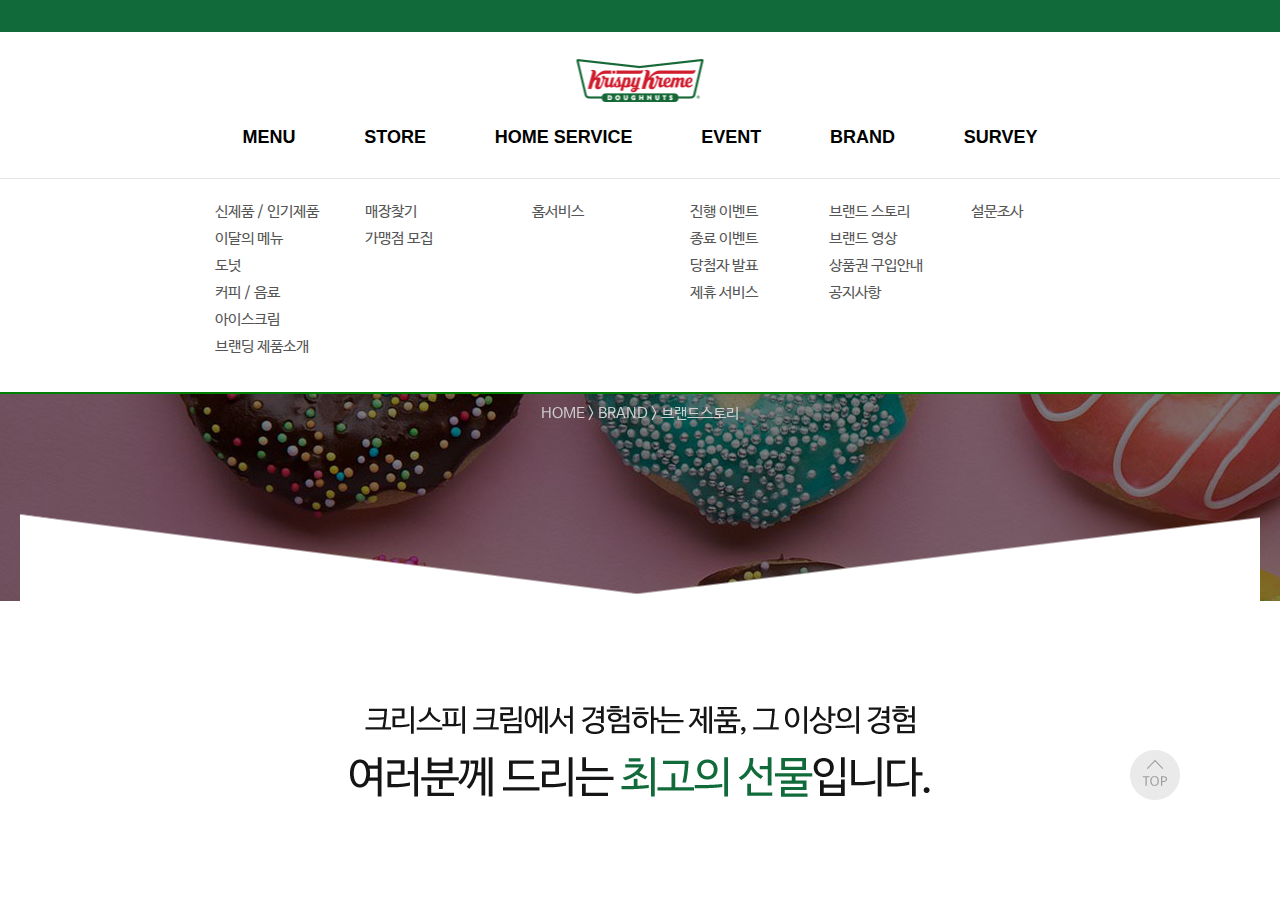
<file: company.html>
<!DOCTYPE html>
<html lang="en">
<head>
    <meta charset="UTF-8">
    <title>Make Today Special! 크리스피크림도넛</title>
    <link rel="stylesheet" href="css/plugin/reset.css">
    <link rel="stylesheet" href="css/plugin/common.css">
    <link rel="stylesheet" href="css/plugin/slick.css">
    <link rel="stylesheet" href="css/sub.css">

    <script src="js/plugin/jquery-1.8.1.min.js"></script>
    <script src="js/plugin/slick.min.js"></script>
    <script src="js/plugin/easing.js"></script>

</head>
<body>


<button class="startPoint"></button>


<section id="container">

    <section id="section01">
        <header id="header">
            <div class="top">
                <div class="text"><a href="#"><img src="img/header_top.png" alt="gnb_top"></a></div>
            </div>
            <div class="bottom">
                <div class="logo"><a href="./index.html">
                    <img src="img/logo.png" alt="logo"></a></div>

                <ul class="gnb">
                    <li><a href="./list.html">MENU</a></li>
                    <li><a href="./map.html">STORE</a></li>
                    <li>HOME SERVICE</li>
                    <li><a href="./event.html">EVENT</a></li>
                    <li><a href="./company.html">BRAND</a></li>
                    <li>SURVEY</li>
                </ul>
            </div>


            <div id="mega">

                <div class="gnb_text">
                    <ul class="menu_gnb">
                        <li><a href="./list.html">신제품 / 인기제품</a></li>
                        <li><a href="./list.html">이달의 메뉴</a></li>
                        <li><a href="./list.html">도넛</a></li>
                        <li><a href="./list.html">커피 / 음료</a></li>
                        <li>아이스크림</li>
                        <li>브랜딩 제품소개</li>
                    </ul>
                    <ul class="store_gnb">
                        <li><a href="./map.html">매장찾기</a></li>
                        <li>가맹점 모집</li>
                    </ul>
                    <ul class="homeservice_gnb">
                        <li>홈서비스</li>
                    </ul>
                    <ul class="event_gnb">
                        <li><a href="./event.html">진행 이벤트</a></li>
                        <li>종료 이벤트</li>
                        <li>당첨자 발표</li>
                        <li>제휴 서비스</li>
                    </ul>
                    <ul class="brand_gnb">
                        <li><a href="./company.html">브랜드 스토리</a></li>
                        <li>브랜드 영상</li>
                        <li>상품권 구입안내</li>
                        <li>공지사항</li>
                    </ul>
                    <ul class="survey_gnb">
                        <li>설문조사</li>
                    </ul>
                </div>

            </div>



        </header>

        <!--        크기 위치 갯수 스크립트 -->

    </section>

    <section id="section02">
        <div class="bg">
            <div class="fix_elem"></div>
        </div>
        <div class="box01">
            <div class="brand_story"><h1>BRAND STORY</h1>
                <p>HOME > BRAND > 브랜드스토리</p></div>
            <div class="object"><img src="img/brand_story_top2_08.png" alt=""></div>
        </div>
    </section>

    <section id="section03">
        <div class="brand_story_title"><img src="img/brand_story_title_07.png" alt=""></div>

        <div id="contents">

            <div class="brand01">
                <div class="img01"><img src="img/company01_05.png" alt=""></div>
                <div class="text01"><img src="img/brand_story01_10.png" alt=""></div>
            </div>

            <div class="brand02">
                <div class="text02"><img src="img/brand_story02_26.png" alt=""></div>
                <div class="img02"><img src="img/company02_09.png" alt=""></div>
            </div>

            <div class="brand03">
                <div class="img03"><img src="img/company03_12.png" alt=""></div>
                <div class="text03"><img src="img/brand_story03_34.png" alt=""></div>
            </div>

            <div class="brand04">
                <div class="text04"><img src="img/brand_story_04_42.png" alt=""></div>
                <div class="img04"><img src="img/company04_15.png" alt=""></div>
            </div>

            <div class="brand05">
                <div class="img05"><img src="img/company05_18.png" alt=""></div>
                <div class="text05"><img src="img/brand_story05_51.png" alt=""></div>
            </div>
        </div>

    </section>


    <section id="section04">
        <section id="share">
            <div class="share_title">
                <img src="img/share_the_love_03.png" alt=""></div>
            <div class="share_text">
            <div class="share_text01"><img src="img/share_addtion_07.png" alt=""></div>
            <div class="share_text02"><img src="img/share_subtraction_04.png" alt=""></div>
            <div class="share_text03"><img src="img/share_multiply_05.png" alt=""></div>
            <div class="share_text04"><img src="img/share_division_06.png" alt=""></div>
            </div>
        </section>
    </section>


    <footer><img src="img/footer_02.png" alt="footer"></footer>

</section>


<script src="js/plugin/gsap.js"></script>
<script src="js/plugin/scrollTrigger.js"></script>
<script src="js/scrollbar.js"></script>
<script src="js/sub.js"></script>


</body>
</html>
</file>
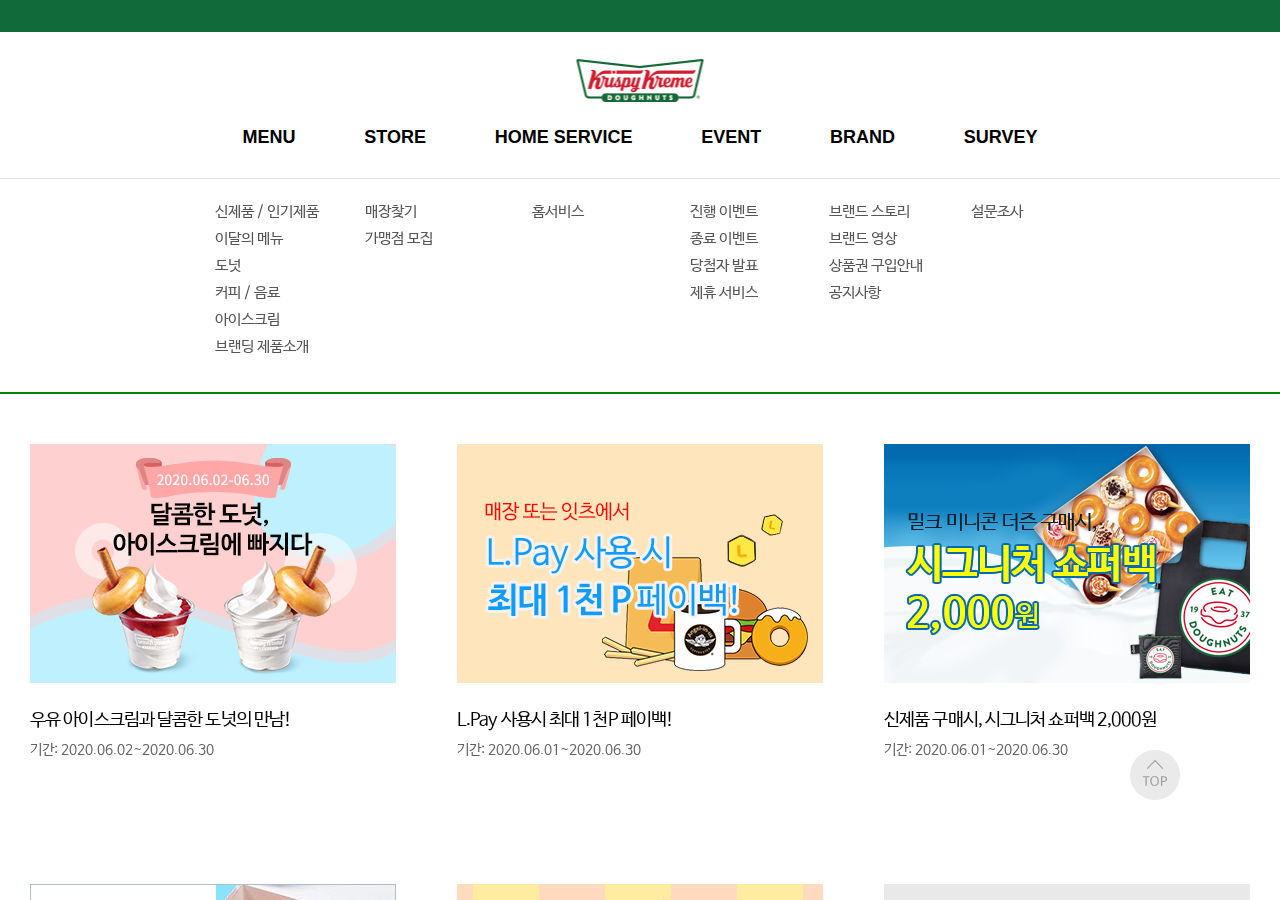
<file: event.html>
<!DOCTYPE html>
<html lang="en">
<head>
    <meta charset="UTF-8">
    <title>Make Today Special! 크리스피크림도넛</title>
    <link rel="stylesheet" href="css/plugin/reset.css">
    <link rel="stylesheet" href="css/plugin/common.css">
    <link rel="stylesheet" href="css/plugin/slick.css">
    <link rel="stylesheet" href="css/sub.css">

    <script src="js/plugin/jquery-1.8.1.min.js"></script>
    <script src="js/plugin/slick.min.js"></script>
    <script src="js/plugin/easing.js"></script>

</head>
<body>


<button class="startPoint"></button>


<section id="container">

    <section id="section01">
        <header id="header">
            <div class="top">
                <div class="text"><a href="#"><img src="img/header_top.png" alt="gnb_top"></a></div>
            </div>
            <div class="bottom">
                <div class="logo"><a href="./index.html">
                    <img src="img/logo.png" alt="logo"></a></div>

                <ul class="gnb">
                    <li><a href="./list.html">MENU</a></li>
                    <li><a href="./map.html">STORE</a></li>
                    <li>HOME SERVICE</li>
                    <li><a href="./event.html">EVENT</a></li>
                    <li><a href="./company.html">BRAND</a></li>
                    <li>SURVEY</li>
                </ul>
            </div>


            <div id="mega">

                <div class="gnb_text">
                    <ul class="menu_gnb">
                        <li><a href="./list.html">신제품 / 인기제품</a></li>
                        <li><a href="./list.html">이달의 메뉴</a></li>
                        <li><a href="./list.html">도넛</a></li>
                        <li><a href="./list.html">커피 / 음료</a></li>
                        <li>아이스크림</li>
                        <li>브랜딩 제품소개</li>
                    </ul>
                    <ul class="store_gnb">
                        <li><a href="./map.html">매장찾기</a></li>
                        <li>가맹점 모집</li>
                    </ul>
                    <ul class="homeservice_gnb">
                        <li>홈서비스</li>
                    </ul>
                    <ul class="event_gnb">
                        <li><a href="./event.html">진행 이벤트</a></li>
                        <li>종료 이벤트</li>
                        <li>당첨자 발표</li>
                        <li>제휴 서비스</li>
                    </ul>
                    <ul class="brand_gnb">
                        <li><a href="./company.html">브랜드 스토리</a></li>
                        <li>브랜드 영상</li>
                        <li>상품권 구입안내</li>
                        <li>공지사항</li>
                    </ul>
                    <ul class="survey_gnb">
                        <li>설문조사</li>
                    </ul>
                </div>

            </div>



        </header>

    </section>

    <section id="section14">
        <ul class="gnb4">

            <li>
                <div class="dot"></div>
                진행 이벤트
            </li>
            <li>종료 이벤트</li>
            <li>당첨자 발표</li>
            <li>제휴 서비스</li>

        </ul>

    </section>

    <section id="section15">
        <p class="event_now">진행중인 이벤트</p>
    <div id="contents03">
    <ul class="event_list">
        <li>
           <a href="./event_detail.html">
           <img src="img/event_list01_03.png" alt="">
           </a>
           <p class="p27">우유 아이스크림과 달콤한 도넛의 만남!</p>
           <p class="p28">기간: 2020.06.02~2020.06.30</p>
        </li>
        <li>
            <img src="img/event_list02_05.png" alt="">
            <p class="p27">L.Pay 사용시 최대 1천P 페이백!</p>
            <p class="p28">기간: 2020.06.01~2020.06.30</p>
        </li>
        <li>
            <img src="img/event_list03_07.png" alt="">
            <p class="p27">신제품 구매시, 시그니처 쇼퍼백 2,000원</p>
            <p class="p28">기간: 2020.06.01~2020.06.30</p>
        </li>
        <li>
            <img src="img/event_list04_12.png" alt="">
            <p class="p27">삼성카드로 행사상품 구매시 하나 더!</p>
            <p class="p28">기간: 2020.06.01~2020.06.30</p>
        </li>
        <li>
            <img src="img/event_list05_13.png" alt="">
            <p class="p27">소중한 사람들과 달콤한 사랑을 나누세요</p>
            <p class="p28">기간: 상시</p>
        </li>
        <li>
            <img src="img/event_list06_14.png" alt="">
            <p class="p27">L.POINT / L.pay 간편함 그 이상의 결제 엘페이</p>
            <p class="p28">기간: 상시</p>
        </li>
        <li>
            <img src="img/event_list07_18.png" alt="">
            <p class="p27">크리스피 스무디와 시원한 여름을 함께!</p>
            <p class="p28">기간: 상시</p>
        </li>
        <li>
            <img src="img/event_list08_19.png" alt="">
            <p class="p27">매일 아침 만나는 크리스피 크림도넛</p>
            <p class="p28">기간: 상시</p>
        </li>
        <li>
            <img src="img/event_list09_20.png" alt="">
            <p class="p27">롯데잇츠 딜리버리 주문시 페이백!</p>
            <p class="p28">기간: 상시</p>
        </li>
    </ul>
        </div>
    </section>
    <div class="event_num">
        <img src="img/eventlistbutton_25.png" alt="">
    </div>

    <footer><img src="img/footer_02.png" alt="footer"></footer>

</section>


<script src="js/plugin/gsap.js"></script>
<script src="js/plugin/scrollTrigger.js"></script>
<script src="js/scrollbar.js"></script>
<script src="js/sub.js"></script>


</body>
</html>
</file>
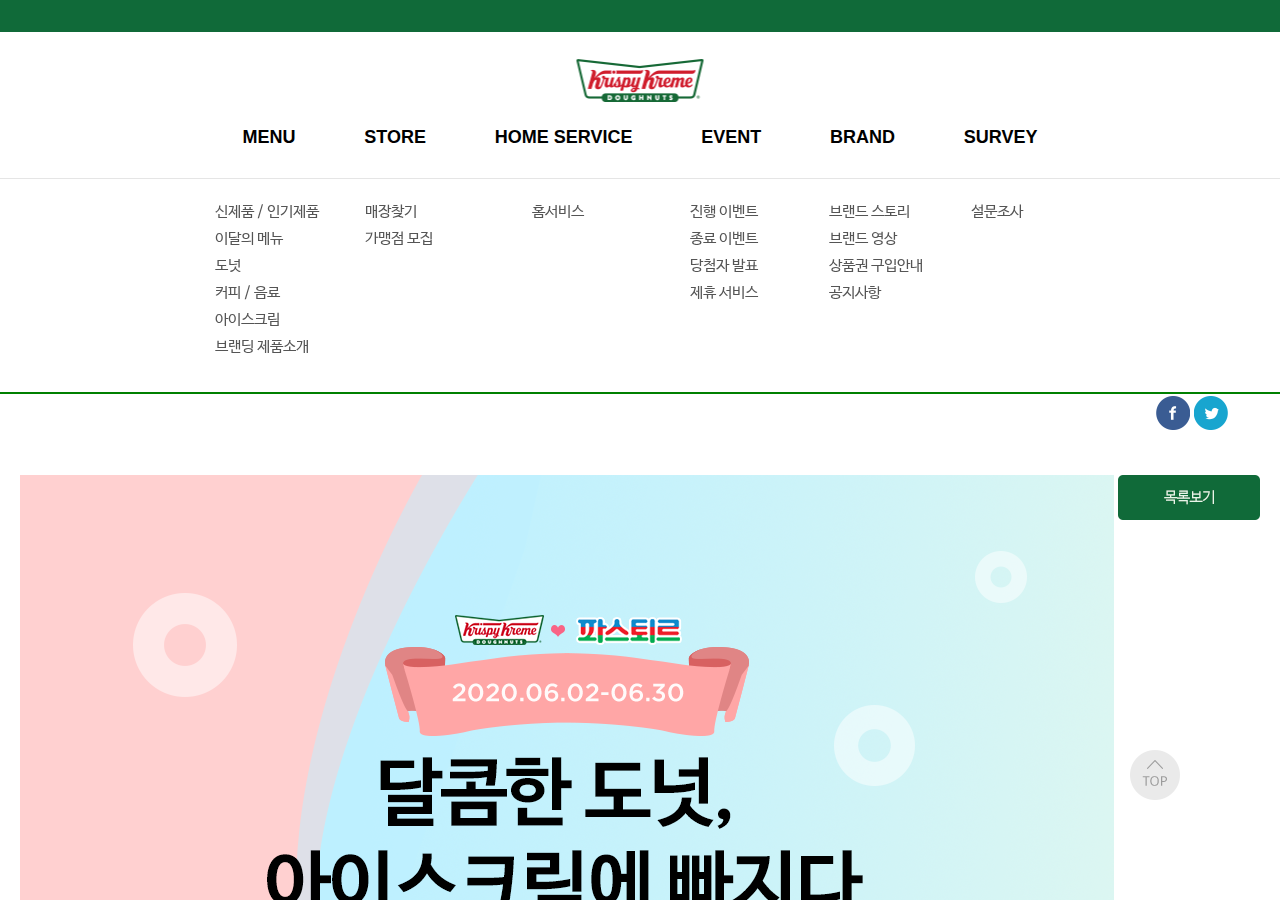
<file: event_detail.html>
<!DOCTYPE html>
<html lang="en">
<head>
    <meta charset="UTF-8">
    <title>Make Today Special! 크리스피크림도넛</title>
    <link rel="stylesheet" href="css/plugin/reset.css">
    <link rel="stylesheet" href="css/plugin/common.css">
    <link rel="stylesheet" href="css/plugin/slick.css">
    <link rel="stylesheet" href="css/sub.css">

    <script src="js/plugin/jquery-1.8.1.min.js"></script>
    <script src="js/plugin/slick.min.js"></script>
    <script src="js/plugin/easing.js"></script>

</head>
<body>


<button class="startPoint"></button>


<section id="container">

    <section id="section01">
        <header id="header">
            <div class="top">
                <div class="text"><a href="#"><img src="img/header_top.png" alt="gnb_top"></a></div>
            </div>
            <div class="bottom">
                <div class="logo"><a href="./index.html">
                    <img src="img/logo.png" alt="logo"></a></div>

                <ul class="gnb">
                    <li><a href="./list.html">MENU</a></li>
                    <li><a href="./map.html">STORE</a></li>
                    <li>HOME SERVICE</li>
                    <li><a href="./event.html">EVENT</a></li>
                    <li><a href="./company.html">BRAND</a></li>
                    <li>SURVEY</li>
                </ul>
            </div>


            <div id="mega">

                <div class="gnb_text">
                    <ul class="menu_gnb">
                        <li><a href="./list.html">신제품 / 인기제품</a></li>
                        <li><a href="./list.html">이달의 메뉴</a></li>
                        <li><a href="./list.html">도넛</a></li>
                        <li><a href="./list.html">커피 / 음료</a></li>
                        <li>아이스크림</li>
                        <li>브랜딩 제품소개</li>
                    </ul>
                    <ul class="store_gnb">
                        <li><a href="./map.html">매장찾기</a></li>
                        <li>가맹점 모집</li>
                    </ul>
                    <ul class="homeservice_gnb">
                        <li>홈서비스</li>
                    </ul>
                    <ul class="event_gnb">
                        <li><a href="./event.html">진행 이벤트</a></li>
                        <li>종료 이벤트</li>
                        <li>당첨자 발표</li>
                        <li>제휴 서비스</li>
                    </ul>
                    <ul class="brand_gnb">
                        <li><a href="./company.html">브랜드 스토리</a></li>
                        <li>브랜드 영상</li>
                        <li>상품권 구입안내</li>
                        <li>공지사항</li>
                    </ul>
                    <ul class="survey_gnb">
                        <li>설문조사</li>
                    </ul>
                </div>

            </div>



        </header>

    </section>
    <section id="section14">
        <ul class="gnb4">

            <li>
                <div class="dot"></div>
                진행 이벤트
            </li>
            <li>종료 이벤트</li>
            <li>당첨자 발표</li>
            <li>제휴 서비스</li>

        </ul>

    </section>

    <section id="section16">
        <div class="event_boder">
            <p class="eventd01">부드러운 밀크 아이스크림과 오리지널 글레이즈드 도넛의 만남</p>
            <p class="eventd02">06. 02 ~ 06. 30</p>
        </div>
        <div class="snsb">
            <img src="img/facebook_co_03.png" alt="">
            <img src="img/twitter_co_05.png" alt="">
        </div>
        <div class="eventd">
        <img src="img/eventd_img_10.png" alt="">
        <a href="./event.html">
            <img src="img/eventlistbutton_02_14.png" alt="">
        </a>
        </div>
    </section>
    <footer><img src="img/footer_02.png" alt="footer"></footer>

</section>


<script src="js/plugin/gsap.js"></script>
<script src="js/plugin/scrollTrigger.js"></script>
<script src="js/scrollbar.js"></script>
<script src="js/sub.js"></script>


</body>
</html>
</file>
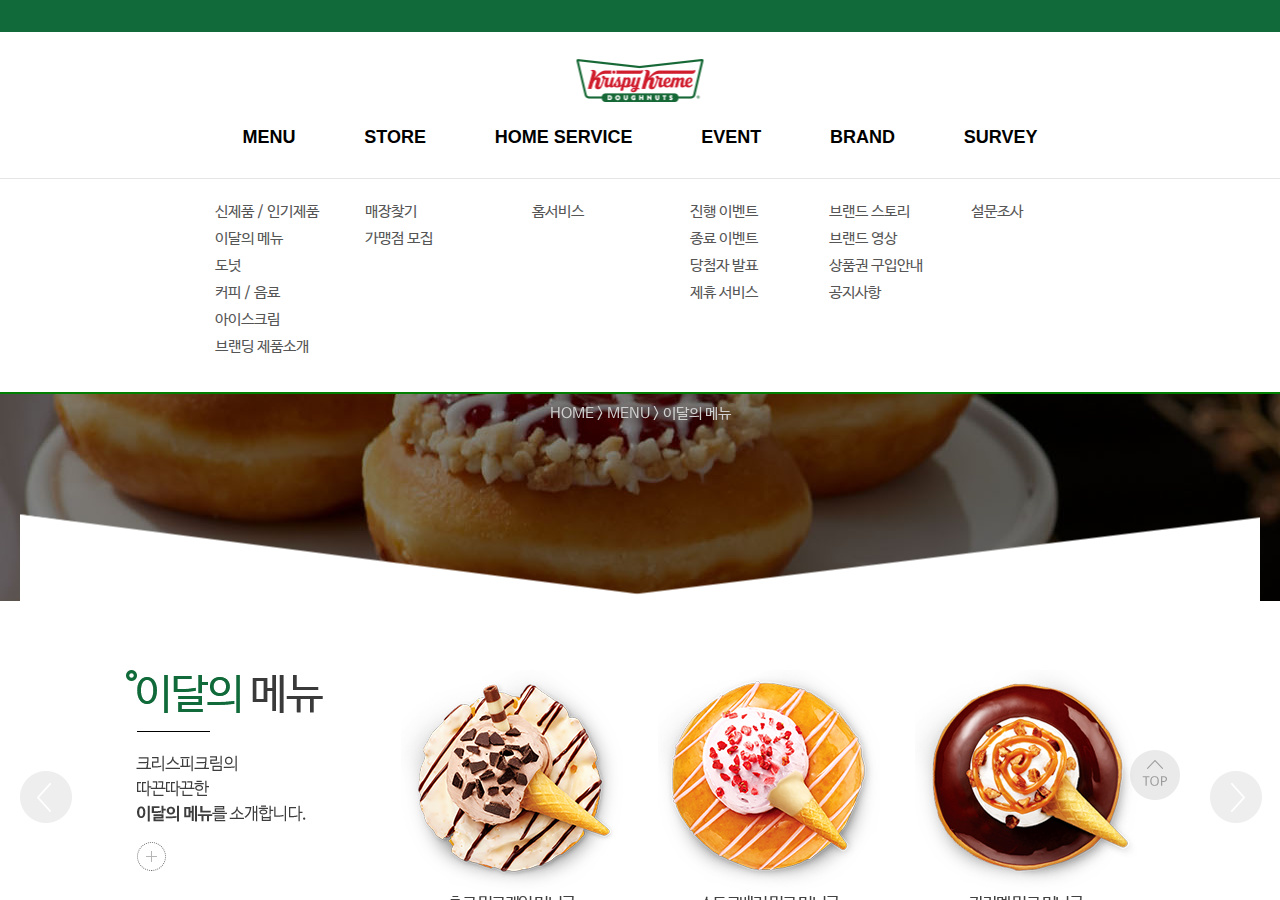
<file: list.html>
<!DOCTYPE html>
<html lang="en">
<head>
    <meta charset="UTF-8">
    <title>Make Today Special! 크리스피크림도넛</title>
    <link rel="stylesheet" href="css/plugin/reset.css">
    <link rel="stylesheet" href="css/plugin/common.css">
    <link rel="stylesheet" href="css/plugin/slick.css">
    <link rel="stylesheet" href="css/sub.css">

    <script src="js/plugin/jquery-1.8.1.min.js"></script>
    <script src="js/plugin/slick.min.js"></script>
    <script src="js/plugin/easing.js"></script>

</head>
<body>


<button class="startPoint"></button>


<section id="container">

    <section id="section01">
        <header id="header">
            <div class="top">
                <div class="text"><a href="#"><img src="img/header_top.png" alt="gnb_top"></a></div>
            </div>
            <div class="bottom">
                <div class="logo"><a href="./index.html">
                    <img src="img/logo.png" alt="logo"></a></div>

                <ul class="gnb">
                    <li><a href="./list.html">MENU</a></li>
                    <li><a href="./map.html">STORE</a></li>
                    <li>HOME SERVICE</li>
                    <li><a href="./event.html">EVENT</a></li>
                    <li><a href="./company.html">BRAND</a></li>
                    <li>SURVEY</li>
                </ul>
            </div>


            <div id="mega">

                <div class="gnb_text">
                    <ul class="menu_gnb">
                        <li><a href="./list.html">신제품 / 인기제품</a></li>
                        <li><a href="./list.html">이달의 메뉴</a></li>
                        <li><a href="./list.html">도넛</a></li>
                        <li><a href="./list.html">커피 / 음료</a></li>
                        <li>아이스크림</li>
                        <li>브랜딩 제품소개</li>
                    </ul>
                    <ul class="store_gnb">
                        <li><a href="./map.html">매장찾기</a></li>
                        <li>가맹점 모집</li>
                    </ul>
                    <ul class="homeservice_gnb">
                        <li>홈서비스</li>
                    </ul>
                    <ul class="event_gnb">
                        <li><a href="./event.html">진행 이벤트</a></li>
                        <li>종료 이벤트</li>
                        <li>당첨자 발표</li>
                        <li>제휴 서비스</li>
                    </ul>
                    <ul class="brand_gnb">
                        <li><a href="./company.html">브랜드 스토리</a></li>
                        <li>브랜드 영상</li>
                        <li>상품권 구입안내</li>
                        <li>공지사항</li>
                    </ul>
                    <ul class="survey_gnb">
                        <li>설문조사</li>
                    </ul>
                </div>

            </div>



        </header>


    </section>


    <section id="section05">
        <div class="bg02">
            <div class="fix_elem02"></div>
        </div>

        <div class="box02">
            <div class="menu"><h1>MENU</h1>
                <p>HOME > MENU > 이달의 메뉴</p></div>
            <div class="object02"><img src="img/brand_story_top2_08.png" alt=""></div>
        </div>
    </section>

    <section id="background">
        <article id="box03">
            <div id="section06">
                <div class="this_month">
                    <div class="thism_button01"><img src="img/thismonth_button_prev_03.png" alt=""></div>
                    <div class="thism_button02"><img src="img/thismonth_button_next_05.png" alt=""></div>

                    <div class="this_month_contents">
                        <img src="img/thismonth_title_03.png" alt=""></div>

                    <div class="thism_img">
                        <div class="chocomilk01">
                            <img src="img/chocomilk_img_03.png" alt="">
                            <p class="p01">초코 밀크케익 미니콘</p>
                            <p class="p02">CHOCO MILK CAKE MINI CONE</p>
                        </div>
                        <div class="strawberry01">
                            <a href="./menu_detail.html">
                                <img src="img/strawberrymilk_img_05.png" alt="">
                                <p class="p03">스트로베리 밀크 미니콘</p>
                                <p class="p04">STRAWBERRY MILK MINI CONE</p>
                            </a>
                        </div>
                        <div class="caramel01">
                            <img src="img/caramelmilk_img_07.png" alt="">
                            <p class="p05">카라멜 밀크 미니콘</p>
                            <p class="p06">CARAMEL MILK MINI CONE</p>
                        </div>
                        <div class="chocomilk01">
                            <img src="img/chocomilk_img_03.png" alt="">
                            <p class="p01">초코 밀크케익 미니콘</p>
                            <p class="p02">CHOCO MILK CAKE MINI CONE</p>
                        </div>
                        <div class="strawberry01">
                            <a href="./menu_detail.html">
                            <img src="img/strawberrymilk_img_05.png" alt="">
                            <p class="p03">스트로베리 밀크 미니콘</p>
                            <p class="p04">STRAWBERRY MILK MINI CONE</p>
                            </a>
                        </div>
                        <div class="caramel01">
                            <img src="img/caramelmilk_img_07.png" alt="">
                            <p class="p05">카라멜 밀크 미니콘</p>
                            <p class="p06">CARAMEL MILK MINI CONE</p>
                        </div>

                    </div>
                </div>
            </div>


            <section id="section07">
                <div class="donut_title"><img src="img/menu_donut_title_03.png" alt="">
                    </div>
                <ul class="donut_img">
                    <li>
                        <div class="visual">
                            <div class="overlay"><img src="img/detailview_03.png" alt=""></div>
                            <img src="img/cookiemlk_img_03.png" alt="">
                        </div>
                        <p class="p07">쿠키 밀크케익 미니콘</p>
                        <p class="p08">COOKIE MILK CAKE MINI CONE</p>
                    </li>


                    <li>
                        <div class="visual">
                            <div class="overlay"><img src="img/detailview_03.png" alt=""></div>
                            <img src="img/chocomilk_img_05.png" alt="">
                        </div>
                        <p class="p09">초코 밀크케익 미니콘</p>
                        <p class="p10">COOKIE MILK CAKE MINI CONE</p>
                    </li>

                    <li>
                        <div class="visual"><a href="./menu_detail.html">
                            <div class="overlay"><img src="img/detailview_03.png" alt=""></div>
                            <img src="img/strawberrymilk_img_07.png" alt=""></a>
                        </div>
                        <p class="p11">스트로베리 밀크케익 미니콘</p>
                        <p class="p12">COOKIE MILK CAKE MINI CONE</p>
                    </li>

                    <li>
                        <div class="visual">
                            <div class="overlay">
                                <img src="img/detailview_03.png" alt="">
                            </div>
                            <img src="img/caramelmilk_img_09.png" alt="">
                        </div>
                        <p class="p13">카라멜 밀크케익 미니콘</p>
                        <p class="p14">CARAMEL MILK CAKE MINI CONE</p>
                    </li>
                    <li>
                        <div class="visual">
                            <div class="overlay">
                                <img src="img/detailview_03.png" alt="">
                            </div>
                            <img src="img/originalstraw_img_11.png" alt="">
                        </div>
                        <p class="p15">오리지널 스트로베리 필드</p>
                        <p class="p16">ORIGINAL STRAWBERRY FILLED</p>
                    </li>

                    <li>
                        <div class="visual">
                            <div class="overlay"><img src="img/detailview_03.png" alt=""></div>
                            <img src="img/originalchoco_img_18.png" alt="">
                        </div>
                        <p class="p17">초콜릿 필드</p>
                        <p class="p18">CHOCOLATE FILLED</p>
                    </li>

                    <li>
                        <div class="visual">
                            <div class="overlay"><img src="img/detailview_03.png" alt=""></div>
                            <img src="img/lotus_img_19.png" alt="">
                        </div>
                        <p class="p19">로투스 비스코프 도넛</p>
                        <p class="p20">LOTUS BISCOFF DOUGHNUT</p>
                    </li>

                    <li>
                        <div class="visual">
                            <div class="overlay"><img src="img/detailview_03.png" alt=""></div>
                            <img src="img/ligo_img_20.png" alt="">
                        </div>
                        <p class="p21">리고 피넛버터 도넛</p>
                        <p class="p22">LIGO PEANUT BUTTER DOUGHNUT</p>
                    </li>

                    <li>
                        <div class="visual">
                            <div class="overlay"><img src="img/detailview_03.png" alt=""></div>
                            <img src="img/minioriginal_img_21.png" alt="">
                        </div>
                        <p class="p23">미니 오리지널 글레이즈</p>
                        <p class="p24">MINI ORIGINAL GLAZED</p>
                    </li>

                    <li>
                        <div class="visual">
                            <div class="overlay"><img src="img/detailview_03.png" alt=""></div>
                            <img src="img/original_img_22.png" alt="">
                        </div>
                        <p class="p25">오리지널 글레이즈</p
                        >
                        <p class="p26">ORIGINAL GLAZED</p>
                    </li>

                </ul>
                <div class="more_button"><img src="img/addbutton_img_29.png" alt=""></div>
            </section>

            <section id="section08">
                <div class="cb_title"><img src="img/cb_title_06.png" alt=""></div>

                <ul class="cb_img">
                    <li>
                        <div class="visual">
                            <div class="overlay"><img src="img/detailview_03.png" alt=""></div>
                            <img src="img/tropical_img_28.png" alt="">
                        </div>
                        <p class="p07">트로피컬 스파클링 펀치</p>
                        <p class="p08">TROPICAL SPARKLING PUNCH</p>
                    </li>

                    <li>
                        <div class="visual">
                            <div class="overlay"><img src="img/detailview_03.png" alt=""></div>
                            <img src="img/mixberry_img_29.png" alt="">
                        </div>
                        <p class="p09">믹스베리 스파클링 펀치</p>
                        <p class="p10">MIXBERRY SPARKLING PUNCH</p>
                    </li>

                    <li>
                        <div class="visual">
                            <div class="overlay"><img src="img/detailview_03.png" alt=""></div>
                            <img src="img/melon_img_30.png" alt="">
                        </div>
                        <p class="p11">메론 스무디</p>
                        <p class="p12">MELON SMOOTHIES</p>
                    </li>

                    <li>
                        <div class="visual">
                            <div class="overlay"><img src="img/detailview_03.png" alt=""></div>
                            <img src="img/apricot_img_31.png" alt="">
                        </div>
                        <p class="p13">살구자두 스무디</p>
                        <p class="p14">APRICOTPLUM SMOOTHIES</p>
                    </li>

                    <li>
                        <div class="visual">
                            <div class="overlay"><img src="img/detailview_03.png" alt=""></div>
                            <img src="img/milktea_32.png" alt="">
                        </div>
                        <p class="p15">밀크티</p>
                        <p class="p16">MILK TEA</p>
                    </li>

                    <li>
                        <div class="visual">
                            <div class="overlay"><img src="img/detailview_03.png" alt=""></div>
                            <img src="img/darkhot_img_38.png" alt="">
                        </div>
                        <p class="p17">다크 핫 초콜릿</p>
                        <p class="p18">DARK HOT CHOCOLATE</p>
                    </li>

                    <li>
                        <div class="visual">
                            <div class="overlay"><img src="img/detailview_03.png" alt=""></div>
                            <img src="img/mango_img_39.png" alt="">
                        </div>
                        <p class="p19">망고 스무디</p>
                        <p class="p20">MANGO SMOOTHIES</p>
                    </li>

                    <li>
                        <div class="visual">
                            <div class="overlay"><img src="img/detailview_03.png" alt=""></div>
                            <img src="img/strawberrysm_img_40.png" alt="">
                        </div>
                        <p class="p21">스트로베리 스무디</p>
                        <p class="p22">STRAWBERRY SMOOTHIES</p>
                    </li>

                    <li>
                        <div class="visual">
                            <div class="overlay"><img src="img/detailview_03.png" alt=""></div>
                            <img src="img/americano_img_41.png" alt="">
                        </div>
                        <p class="p23">아메리카노</p>
                        <p class="p24">AMERICANO</p>
                    </li>

                    <li>
                        <div class="visual">
                            <div class="overlay"><img src="img/detailview_03.png" alt=""></div>
                            <img src="img/iceamericono_img_42.png" alt="">
                        </div>
                        <p class="p25">아이스 아메리카노</p>
                        <p class="p26">ICE AMERICANO</p>
                    </li>

                </ul>
                <div class="add_button"><img src="img/addbutton_img_29.png" alt=""></div>
                <div class="more_button"><img src="img/morebutton_img_53.png" alt=""></div>
            </section>

        </article>
    </section>


    <footer><img src="img/footer_02.png" alt="footer"></footer>
</section>
<script src="js/plugin/gsap.js"></script>
<script src="js/plugin/scrollTrigger.js"></script>
<script src="js/scrollbar.js"></script>
<script src="js/sub.js"></script>


</body>
</html>
</file>
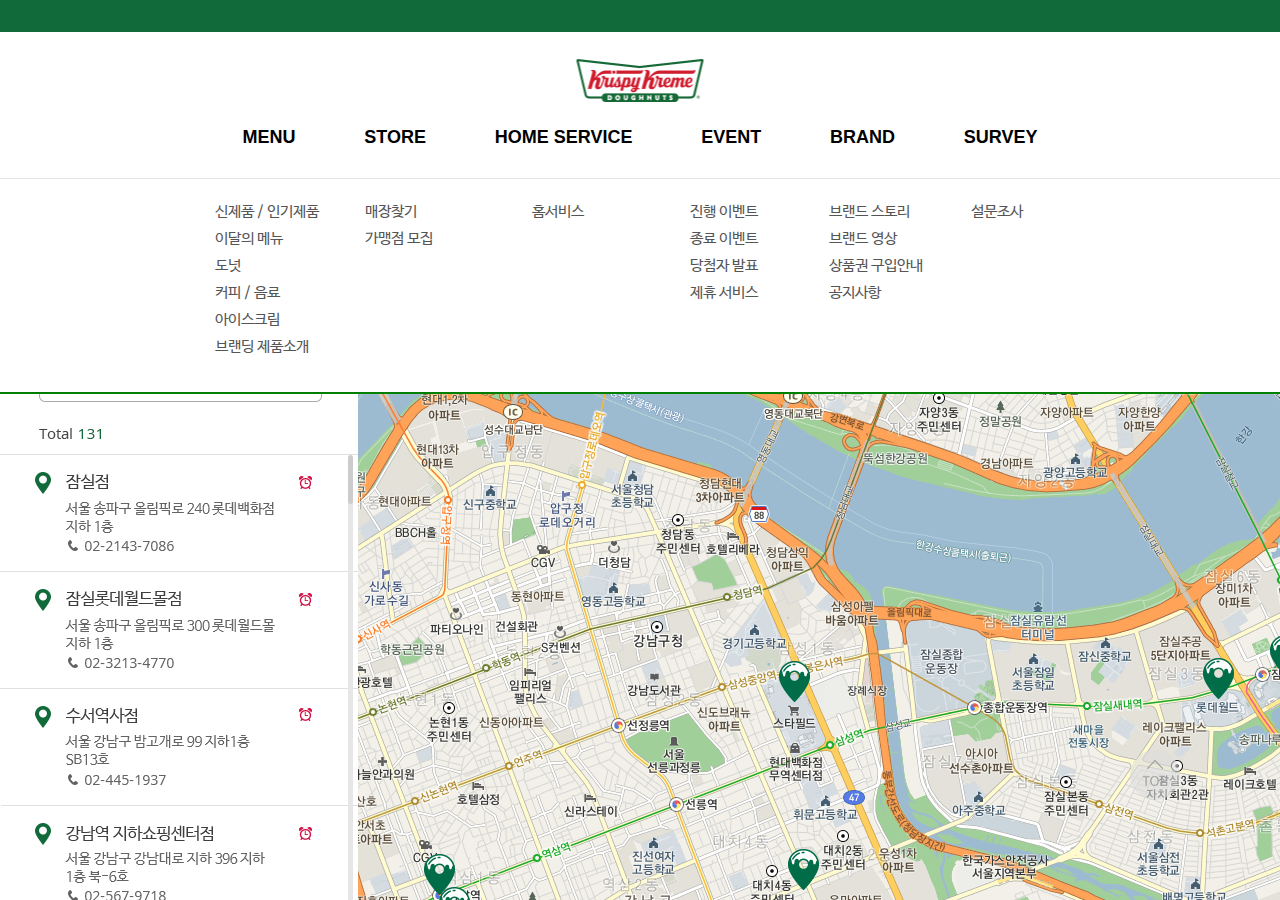
<file: map.html>
<!DOCTYPE html>
<html lang="en">
<head>
    <meta charset="UTF-8">
    <title>Make Today Special! 크리스피크림도넛</title>
    <link rel="stylesheet" href="css/plugin/reset.css">
    <link rel="stylesheet" href="css/plugin/common.css">
    <link rel="stylesheet" href="css/plugin/slick.css">
    <link rel="stylesheet" href="css/sub.css">

    <script src="js/plugin/jquery-1.8.1.min.js"></script>
    <script src="js/plugin/slick.min.js"></script>
    <script src="js/plugin/easing.js"></script>

</head>
<body>


<button class="startPoint"></button>


<section id="container">

    <section id="section01">
        <header id="header">
            <div class="top">
                <div class="text"><a href="#"><img src="img/header_top.png" alt="gnb_top"></a></div>
            </div>
            <div class="bottom">
                <div class="logo"><a href="./index.html">
                    <img src="img/logo.png" alt="logo"></a></div>

                <ul class="gnb">
                    <li><a href="./list.html">MENU</a></li>
                    <li><a href="./map.html">STORE</a></li>
                    <li>HOME SERVICE</li>
                    <li><a href="./event.html">EVENT</a></li>
                    <li><a href="./company.html">BRAND</a></li>
                    <li>SURVEY</li>
                </ul>
            </div>


            <div id="mega">

                <div class="gnb_text">
                    <ul class="menu_gnb">
                        <li><a href="./list.html">신제품 / 인기제품</a></li>
                        <li><a href="./list.html">이달의 메뉴</a></li>
                        <li><a href="./list.html">도넛</a></li>
                        <li><a href="./list.html">커피 / 음료</a></li>
                        <li>아이스크림</li>
                        <li>브랜딩 제품소개</li>
                    </ul>
                    <ul class="store_gnb">
                        <li><a href="./map.html">매장찾기</a></li>
                        <li>가맹점 모집</li>
                    </ul>
                    <ul class="homeservice_gnb">
                        <li>홈서비스</li>
                    </ul>
                    <ul class="event_gnb">
                        <li><a href="./event.html">진행 이벤트</a></li>
                        <li>종료 이벤트</li>
                        <li>당첨자 발표</li>
                        <li>제휴 서비스</li>
                    </ul>
                    <ul class="brand_gnb">
                        <li><a href="./company.html">브랜드 스토리</a></li>
                        <li>브랜드 영상</li>
                        <li>상품권 구입안내</li>
                        <li>공지사항</li>
                    </ul>
                    <ul class="survey_gnb">
                        <li>설문조사</li>
                    </ul>
                </div>

            </div>



        </header>

    </section>

    <section id="section17">
        <img src="img/map.png" alt="store_map">

    </section>

    <footer><img src="img/footer_02.png" alt="footer"></footer>

</section>


<script src="js/plugin/gsap.js"></script>
<script src="js/plugin/scrollTrigger.js"></script>
<script src="js/scrollbar.js"></script>
<script src="js/sub.js"></script>


</body>
</html>
</file>
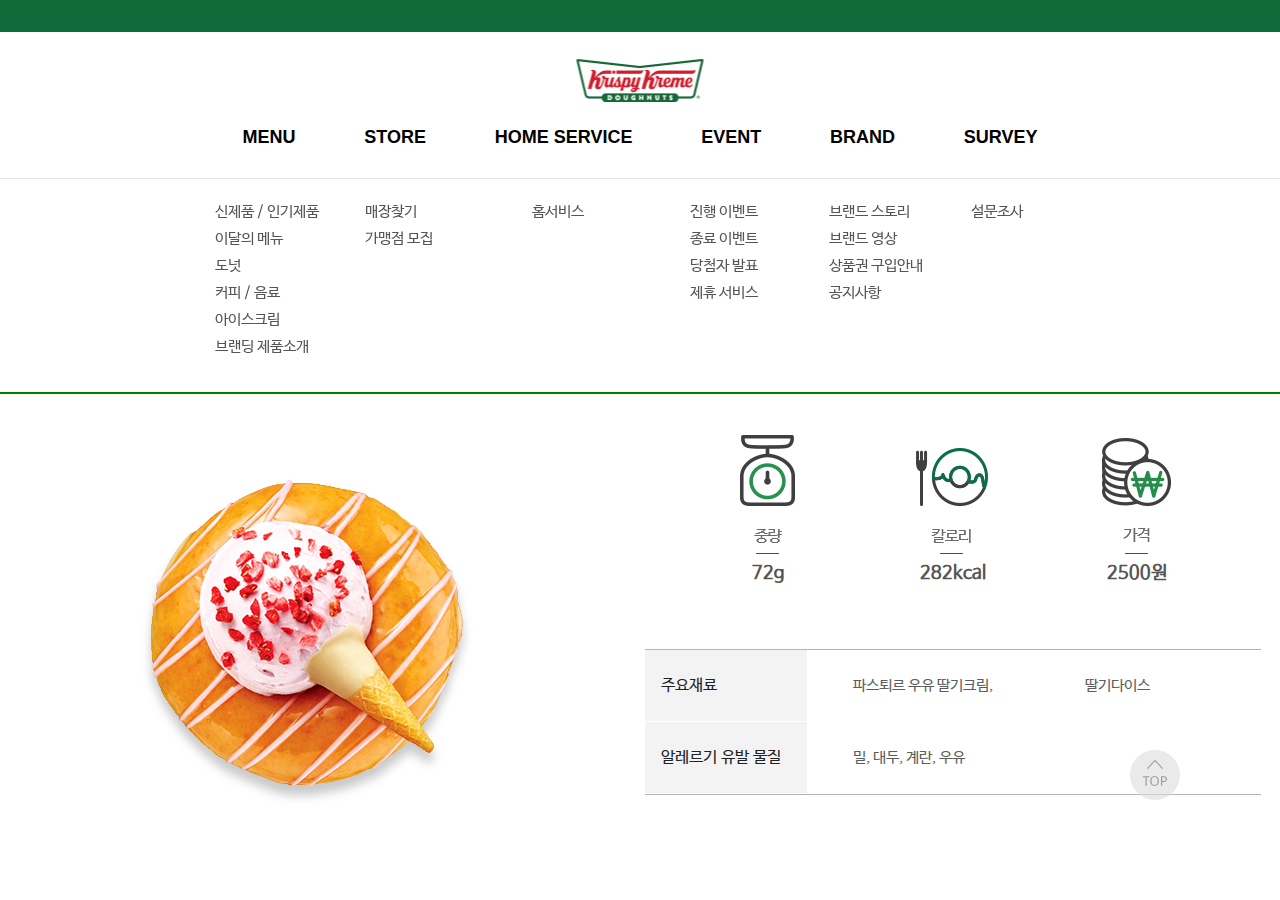
<file: menu_detail.html>
<!DOCTYPE html>
<html lang="en">
<head>
    <meta charset="UTF-8">
    <title>Make Today Special! 크리스피크림도넛</title>
    <link rel="stylesheet" href="css/plugin/reset.css">
    <link rel="stylesheet" href="css/plugin/common.css">
    <link rel="stylesheet" href="css/plugin/slick.css">
    <link rel="stylesheet" href="css/sub.css">

    <script src="js/plugin/jquery-1.8.1.min.js"></script>
    <script src="js/plugin/slick.min.js"></script>
    <script src="js/plugin/easing.js"></script>

</head>
<body>


<button class="startPoint"></button>


<section id="container">

    <section id="section01">
        <header id="header">
            <div class="top">
                <div class="text"><a href="#"><img src="img/header_top.png" alt="gnb_top"></a></div>
            </div>
            <div class="bottom">
                <div class="logo"><a href="./index.html">
                    <img src="img/logo.png" alt="logo"></a></div>

                <ul class="gnb">
                    <li><a href="./list.html">MENU</a></li>
                    <li><a href="./map.html">STORE</a></li>
                    <li>HOME SERVICE</li>
                    <li><a href="./event.html">EVENT</a></li>
                    <li><a href="./company.html">BRAND</a></li>
                    <li>SURVEY</li>
                </ul>
            </div>


            <div id="mega">

                <div class="gnb_text">
                    <ul class="menu_gnb">
                        <li><a href="./list.html">신제품 / 인기제품</a></li>
                        <li><a href="./list.html">이달의 메뉴</a></li>
                        <li><a href="./list.html">도넛</a></li>
                        <li><a href="./list.html">커피 / 음료</a></li>
                        <li>아이스크림</li>
                        <li>브랜딩 제품소개</li>
                    </ul>
                    <ul class="store_gnb">
                        <li><a href="./map.html">매장찾기</a></li>
                        <li>가맹점 모집</li>
                    </ul>
                    <ul class="homeservice_gnb">
                        <li>홈서비스</li>
                    </ul>
                    <ul class="event_gnb">
                        <li><a href="./event.html">진행 이벤트</a></li>
                        <li>종료 이벤트</li>
                        <li>당첨자 발표</li>
                        <li>제휴 서비스</li>
                    </ul>
                    <ul class="brand_gnb">
                        <li><a href="./company.html">브랜드 스토리</a></li>
                        <li>브랜드 영상</li>
                        <li>상품권 구입안내</li>
                        <li>공지사항</li>
                    </ul>
                    <ul class="survey_gnb">
                        <li>설문조사</li>
                    </ul>
                </div>

            </div>



        </header>

    </section>

    <section id="section09">


        <ul class="gnb3">

            <li>
                <div class="dot"></div>
                도넛
            </li>
            <li>커피/음료</li>
            <li>아이스크림</li>
            <li>브랜딩 제품소개</li>

        </ul>
        </section>
    <section id="contents02">
        <section id="section10">
            <section id="strawberry">
                <div class="str_title">
                    <div class="str_big">스트로베리 밀크 미니콘</div>
                    <div class="str_elg">STRAWBERRY MILK MINI CONE</div>
                </div>
                <div class="str_text">스트로베리 아이스크림 콘 모양의 부드러운 밀크크림 도넛</div>
                <div class="sns_top01">
                    <div class="snsf"><img src="img/facebook_s_07.png" alt=""></div>
                    <div class="snst"><img src="img/twitter_s_09.png" alt=""></div>
                </div>
            </section>
        </section>
        <section id="section11">
            <section id="strawberry_detail">
                <div class="dstraw">
                    <img src="img/strawberrymilk_big_14.png" alt="">
                </div>
                <div class="menu_prd">
                <div class="prd_img">
                    <div class="weight">
                    <img src="img/weight_14.png" alt=""><p>72g</p>
                   </div>

                    <div class="kcal">
                    <img src="img/kcal_16.png" alt=""> <p>282kcal</p>
                    </div>

                    <div class="price">
                    <img src="img/price_18.png" alt=""><p>2500원</p>
                    </div>
                </div>
                <div class="chart01">
                    <table class="table">
                        <tr>
                            <th>주요재료</th>
                            <th>알레르기 유발 물질</th>
                        </tr>
                        <tr>
                            <td>파스퇴르 우유 딸기크림,</td>
                            <td>밀, 대두, 계란, 우유</td>

                        </tr>
                        <tr>
                            <td>딸기다이스</td>
                        </tr>
                    </table>
                    </div>
                </div>

            </section>
        </section>
    <section id="section12">
        <div id="pb_text">
        <h1>제품 특징</h1>
            <h2>상큼한 딸기 다이스와 부드러운 파스퇴르 우유 딸기크림이 들어간 스트로베리 아이스크림 콘 모양의 부드러운 밀크크림 도넛입니다.</h2>
        </div>
        <div class="nf">
            <h3>영양 성분표</h3>
            <div class="chart02">
                <table class="table02">
                    <tr>
                        <th>영양성분표</th>
                        <th>1회 제공량 기준</th>
                        <th>일일권장량 대비</th>
                    </tr>
                    <tr>
                        <td>1회 제공량</td>
                        <td>72g</td>
                    </tr>
                    <tr>
                        <td>열량</td>
                        <td>282kcal</td>
                    </tr>
                    <tr>
                        <td>나트륨</td>
                        <td>-</td>
                    </tr>
                    <tr>
                        <td>당류</td>
                        <td>-</td>
                    </tr>
                    <tr>
                        <td>포화지방</td>
                        <td>9g</td>
                        <td>60%</td>
                    </tr>
                    <tr>
                        <td>단백질</td>
                        <td>4g</td>
                        <td>7%</td>
                    </tr>
                </table>
            </div>
            </div>
     </section>
    <section id="section13">
        <h1>YOU MAY ALSO LIKE</h1>
        <div class="ymal_button01">
            <img src="img/thismonth_button_prev_03.png" alt="">
        </div>
       <div id="box04">
        <ul class="ymal_contents">
            <li>
            <img src="img/dcookie_18.png" alt="">
             <p class="p01">쿠키 밀크케익 미니콘</p>
             <p class="p02">COOKIE MILK CAKE MINI CONE</p>
            </li>

            <li>
            <img src="img/dchoco_20.png" alt="">
             <p class="p03">초코 밀크케익 미니콘</p>
             <p class="p04">COOKIE MILK CAKE MINI CONE</p>
            </li>

            <li>
            <img src="img/dcaramel_22.png" alt="">
            <p class="p05">카라멜 밀크케익 미니콘</p>
            <p class="p06">CARAMEL MILK CAKE MINI CONE</p>
            </li>

            <li>
            <img src="img/dostraw_24.png" alt="">
            <p class="p07">오리지널 스트로베리 필드</p>
            <p class="p08">ORIGINAL STRAWBERRY FILLED</p>
            </li>

            <li>
            <img src="img/dcookie_18.png" alt="">
             <p class="p01">쿠키 밀크케익 미니콘</p>
             <p class="p02">COOKIE MILK CAKE MINI CONE</p>
            </li>

            <li>
            <img src="img/dchoco_20.png" alt="">
             <p class="p03">초코 밀크케익 미니콘</p>
             <p class="p04">COOKIE MILK CAKE MINI CONE</p>
            </li>

            <li>
            <img src="img/dcaramel_22.png" alt="">
            <p class="p05">카라멜 밀크케익 미니콘</p>
            <p class="p06">CARAMEL MILK CAKE MINI CONE</p>
            </li>

            <li>
            <img src="img/dostraw_24.png" alt="">
            <p class="p07">오리지널 스트로베리 필드</p>
            <p class="p08">ORIGINAL STRAWBERRY FILLED</p>
            </li>
        </ul>
       </div>
        <div class="ymal_button02">
            <img src="img/thismonth_button_next_05.png" alt="">
        </div>
        </section>
    </section>



    <footer><img src="img/footer_02.png" alt="footer"></footer>



</section>


<script src="js/plugin/gsap.js"></script>
<script src="js/plugin/scrollTrigger.js"></script>
<script src="js/scrollbar.js"></script>
<script src="js/sub.js"></script>

</body>
</html>
</file>
<file: css/plugin/common.css>
html, body {
    /*margin: 0;*/
    /*height: 100%;*/
    /*-webkit-overflow-scrolling: touch;*/
    /*overflow-scrolling: touch;*/
    /*overflow: hidden;*/
    position: fixed;
    top: 0;
    left: 0;
    width: 100%;
    height: 100%;
    margin: 0;
    padding: 0;
    color: #555;
    font-size: 18px;
    font-family:  Noto Sans JP, "NanumBarunGothic" , sans-serif;
}
@import url("https://cdn.jsdelivr.net/gh/moonspam/NanumBarunGothic@latest/nanumbarungothicsubset.css");



@font-face {
    font-family: "Noto Sans";
    src: url('https://fonts.googleapis.com/css2?family=Noto+Sans:wght@400;700&display=swap');
}


#container {
    width: 100vw;
    height: 100vh;
    overflow: hidden;
    background: #fff;
}


.scroll-content > section{
    width: 100vw;
    position: relative;
    /*overflow: hidden;*/
}


.scroll-content > section:nth-child(even){
    /*background: red;*/
}



.posNum {
    position: fixed;
    left: 50%;
    top: 50%;
    width: 300px;
    height: 50px;
    margin: -25px 0 0 -150px;
    background: #111;
    color: #fff;
    font-size: 20px;
    font-weight: bold;
    text-align: center;
    line-height: 50px;
    z-index: 9999;
}


a{
    color: inherit;
}



.gnb > li.on{
    color: #cd002b;
}

.gnb> li.on:after{
    opacity: 1;
}


.startPoint{
    width: 50px;
    height: 50px;
    position: fixed;
    right: 100px;
    bottom: 100px;
    z-index: 899998989;
    background: url("../../img/top.png");
    border: none;
    outline: none;
    cursor: pointer;

}


#mega{
    width: 100vw;
    height: 0;
    /*height: 300px;*/
    background: #fff;
    overflow: hidden;
    position: absolute;
    left: 0;
    top: 179px;
    z-index: 100;
    border-bottom: 0 solid transparent;
    transition:all 1s;
    display: flex;
    justify-content: center;
    font-style: normal;
    font-weight: 400;
    font-family: "NanumBarunGothic",sans-serif;
}

#header:hover #mega{
    height: 213px;
    border-bottom: 2px solid green;
    display: flex;
    justify-content: center;
}

#mega .gnb_text{
    margin-top: 25px;
    width: 850px;
    font-size: 15px;
    text-align: left;
    display: flex;
    cursor: pointer
}

.gnb_text .menu_gnb{
    width: 150px;
}

.gnb_text .store_gnb{
    width: 167px;
}

.gnb_text .homeservice_gnb{
    width: 158px;
}

.gnb_text .event_gnb{
    width: 139px;
}

.gnb_text .brand_gnb{
    width: 142px;
}

.gnb_text .survey_gnb{
    width: 75px;
}
.menu_gnb > li{
    margin-bottom: 12px;
}
.store_gnb > li{
    margin-bottom: 12px;
}
.homeservice_gnb > li{
    margin-bottom: 12px;
}
.event_gnb > li{
    margin-bottom: 12px;
}
.brand_gnb > li{
    margin-bottom: 12px;
}
.survey_gnb > li{
    margin-bottom: 12px;
}

#mega .menu_gnb > li{
    position: relative;
    transition:all .5s;
}

#mega .menu_gnb > li:after {
    content: '';
    width: 11px;
    height: 11px;
    background: url("../../img/check_03.png") no-repeat center;
    display: inline-block;
    /*margin-left: 0;*/
    transform: translateX(0);
    opacity: 0;
    transition:all .5s;
}

#mega .store_gnb > li:after {
    content: '';
    width: 11px;
    height: 11px;
    background: url("../../img/check_03.png") no-repeat center;
    display: inline-block;
    /*margin-left: 0;*/
    transform: translateX(0);
    opacity: 0;
    transition:all .5s;
}

#mega .homeservice_gnb > li:after {
    content: '';
    width: 11px;
    height: 11px;
    background: url("../../img/check_03.png") no-repeat center;
    display: inline-block;
    /*margin-left: 0;*/
    transform: translateX(0);
    opacity: 0;
    transition:all .5s;
}

#mega .event_gnb > li:after {
    content: '';
    width: 11px;
    height: 11px;
    background: url("../../img/check_03.png") no-repeat center;
    display: inline-block;
    /*margin-left: 0;*/
    transform: translateX(0);
    opacity: 0;
    transition:all .5s;
}

#mega .brand_gnb > li:after {
    content: '';
    width: 11px;
    height: 11px;
    background: url("../../img/check_03.png") no-repeat center;
    display: inline-block;
    /*margin-left: 0;*/
    transform: translateX(0);
    opacity: 0;
    transition:all .5s;
}

#mega .survey_gnb > li:after {
    content: '';
    width: 11px;
    height: 11px;
    background: url("../../img/check_03.png") no-repeat center;
    display: inline-block;
    /*margin-left: 0;*/
    transform: translateX(0);
    opacity: 0;
    transition:all .5s;
}


#mega .menu_gnb > li:hover{
    color: #cd002b;
    font-weight: 700;
}

#mega .menu_gnb > li:hover:after{
    opacity: 1;
    transform: translateX(5px);
}

#mega .store_gnb > li:hover{
    color: #cd002b;
    font-weight: 700;
}

#mega .store_gnb > li:hover:after{
    opacity: 1;
    transform: translateX(5px);
}


#mega .homeservice_gnb > li:hover{
    color: #cd002b;
    font-weight: 700;
}

#mega .homeservice_gnb > li:hover:after{
    opacity: 1;
    transform: translateX(5px);
}


#mega .event_gnb > li:hover{
    color: #cd002b;
    font-weight: 700;
}

#mega .event_gnb > li:hover:after{
    opacity: 1;
    transform: translateX(5px);
}


#mega .brand_gnb > li:hover{
    color:#cd002b;
    font-weight: 700;
}

#mega .brand_gnb > li:hover:after{
    opacity: 1;
    transform: translateX(5px);
}



#mega .survey_gnb > li:hover{
    color: #cd002b;
    font-weight: 700;
}

#mega .survey_gnb > li:hover:after{
    opacity: 1;
    transform: translateX(5px);
}



#header{
    position: relative;
    font-family: Noto Sans,sans-serif;
}


#header .top{
    background: #106a39;
    height: 32px;
    display: flex;
}

.top .text{
    display: flex;
    justify-content: right;
    align-items: center;
    margin-left: 1406px;
}

#header .bottom{
    background: #fff;
    border-bottom: 1px solid #e5e5e5;
    height: 146px;
    position: relative;
    display: flex;
    justify-content: center;
    align-items: flex-end;
}

#header .bottom .logo{
    position: absolute;
    left: 50%;
    top: 27px;
    transform: translate(-50%);
}


#header .bottom .gnb{
    width: 795px;
    margin-bottom: 32px;
    display: flex;
    justify-content: space-between;
    color: #000;
    font-weight: 700;

}

#header .bottom .gnb > li{
    position: relative;
}

#header .bottom .gnb > li:after{
    content: '';
    width: 0;
    height: 2px;
    background: red;
    position: absolute;
    left: 0;
    bottom: -5px;
    transition:all 1s;
}

#header .bottom .gnb > li.on:after{
    width: 100%;
}
</file>
<file: css/sub.css>
@font-face { font-family: 'NanumBarunGothic';
    src: url('/fonts/NanumBarunGothic.eot');
    src: url('/fonts/NanumBarunGothic.eot') format('embedded-opentype'),
    url('/fonts/NanumBarunGothic.woff') format('woff');}

@import url('https://fonts.googleapis.com/css2?family=Noto+Sans+JP&display=swap');


#section02{
    position: relative;
    width: 100vw;
    height: 421px;
    z-index: 1;
}


#section02 .bg{
    height: 422px;
    overflow: hidden;
}

#section02 .bg .fix_elem{
    height: 1190px;
    background: url("../img/donutbg.png") no-repeat 0 0;
}


#section02 .box01 .brand_story{
    position: absolute;
    top: 50%;
    left: 50%;
    transform: translate(-50%,-50%);
    text-align: center;}

#section02 .box01 .brand_story h1{
    color: #fff;
    font-size: 48px;
}

.box01 .brand_story p{
    color: #cfcfcf;
    font-size: 15px;
    line-height: 30px;
}


#section02 .box01 .object{
    position: absolute;
    top: 379px;
    left: 50%;
    transform: translate(-50%,-50%);
}


#section03{
    width: 100vw;
    background: #fff;
    padding-bottom: 158px;
}


#section03 .brand_story_title{
    padding-top: 106px;
    text-align: center;
    padding-bottom: 128px;
}
#contents{
    width: 1240px;
    height: 2393px;
    margin: 0 auto;
}

#contents > div{
    display: flex;
    margin-bottom: 61px;
}
#contents .text01, .text03, .text05{
    margin-top: 97px;
    margin-left: 80px;
}
#contents .text02, .text04{
    margin-top: 71px;
    margin-left: 124px;

}

#contents .brand01 .text01{
    transform: translateX(100px);
    opacity: 0;
    transition:all 1s;
}


#contents .brand01.on .text01{
    transform: translateX(0);
    opacity: 1;

}


#contents .brand02 .text02{
    transform: translateX(-100px);
    opacity: 0;
    transition:all 1s;
}


#contents .brand02.on .text02{
    transform: translateX(0);
    opacity: 1;
}

#contents .brand03 .text03{
    transform: translateX(100px);
    opacity: 0;
    transition:all 1s;
}


#contents .brand03.on .text03{
    transform: translateX(0);
    opacity: 1;
}

#contents .brand04 .text04{
    transform: translateX(-100px);
    opacity: 0;
    transition:all 1s;
}


#contents .brand04.on .text04{
    transform: translateX(0);
    opacity: 1;
}

#contents .brand05 .text05{
    transform: translateX(100px);
    opacity: 0;
    transition:all 1s;
}


#contents .brand05.on .text05{
    transform: translateX(0);
    opacity: 1;
    border-left: 20px;
}

#contents .text03{
    margin-right: 20px;
}

#contents .text04{
    margin-left: 86px;
}

#contents .text05{
    margin-right: 55px;
}

#contents .brand02{
    display: flex;
    justify-content: space-between;
}

#contents .brand03{
    display: flex;
    justify-content: space-between;
}

#contents .brand04{
    display: flex;
    justify-content: space-between;
}

#contents .brand05{
    display: flex;
    justify-content: space-between;

}

#section04{
    background: #fffce8;
}

#share .share_title {
    text-align: center;
    padding-top: 128px;
    padding-bottom: 121px;
}

#share  .share_text{
    margin: 0 auto;
    width: 1203px;
    height: 518px;
    padding-bottom: 120px;
    position: relative;
    display: flex;
    justify-content: space-between;
}

.share_text01{
    position: absolute;
    top: 0;
    left: 0;
}



.share_text .share_text01{
    transform: translateY(200px);
    opacity: 0;
    transition:all 1s;
}


.share_text.on .share_text01{
    transform: translateY(0);
    opacity: 1;

}


.share_text .share_text02{
    transform: translateY(200px);
    opacity: 0;
    transition:all 1.5s;
}


.share_text.on .share_text02{
    transform: translateY(0);
    opacity: 1;

}

.share_text .share_text03{
    transform: translateY(200px);
    opacity: 0;
    transition:all 2s;
}


.share_text.on .share_text03{
    transform: translateY(0);
    opacity: 1;

}

.share_text .share_text04{
    transform: translateY(200px);
    opacity: 0;
    transition:all 2.5s;
}

.share_text.on .share_text04{
    transform: translateY(0);
    opacity: 1;

}

.share_text02{
    position: absolute;
    top: 0;
    left: 289px;
}

.share_text03{
    position: absolute;
    top: 0;
    right: 289px;
}

.share_text04{
    position: absolute;
    top: 0;
    right: 0;
}


#section05{
    position: relative;
    width: 100vw;
    height: 421px;
    z-index: 1;
}


#section05 .bg02{
    height: 422px;
    overflow: hidden;
}

#section05 .bg02 .fix_elem02{
    height: 1190px;
    background: url("../img/menubg.jpg") no-repeat 0 0;
}

#section05 .box02 .menu{
    position: absolute;
    top: 50%;
    left: 50%;
    transform: translate(-50%,-50%);
    text-align: center;}

#section05 .box02 .menu h1{
    color: #fff;
    font-size: 48px;
}

#section05 .box02 .menu p{
    color: #cfcfcf;
    font-size: 15px;
    line-height: 30px;
}


#section05 .box02 .object02{
    position: absolute;
    top: 379px;
    left: 50%;
    transform: translate(-50%,-50%);
}

#background{
    background: #fff;
}

#box03{
    width: 1240px;
    margin: 0 auto;
    position: relative;
}

#section06{
    background: #fff;
    margin-bottom: 121px;
    position: relative;
}

#section06 .this_month{
    display: flex;
    letter-spacing :-1.5px;
    background: #fff;
    padding-top: 70px;
}

#section06 .this_month_contents{
    margin: 0 60px 0 106px;
}

.this_month .thism_img{
    width: 770px;
    /*display: flex;*/
    text-align: center;
    line-height: 25px;
    /*justify-content: space-between;*/
}
.thism_img img{
    margin: 0 auto;
}


.thism_img .p01,.p03,.p05{
    font-size: 17px;
    color: #414141;
}
.thism_img .p02,.p04,.p06{
    font-size: 14px;
    color: #9b9b9b;
    letter-spacing: 0;
}

.this_month .thism_button01, .thism_button02{
    position: absolute;
    top: 50%;
    left: 0;
    cursor: pointer
}

.this_month .thism_button02{
    left: 1190px;
}


#section07{
    background: #fff;
    margin-bottom: 119px;
    letter-spacing :-1.5px;
    text-align: center;
}
#section07 .donut_title{
    position: absolute;
}

#section07 .donut_img{
    display: flex;
    flex-wrap: wrap;
    justify-content: center;
    line-height: 25px;
    padding: 110px 0 61px 0;
}
.donut_img > li{
    margin: 10px 10px 10px 10px;
}

.donut_img .visual{
    position: relative;
}

.donut_img .visual .overlay{
    width: 100%;
    height: 100%;
    position: absolute;
    left: 0;
    top: 0;
    border-radius: 50%;
    background: rgba(0, 0, 0, 0.58);
    display: flex;
    justify-content: center;
    align-items: center;
    color: #fff;
    opacity: 0;
    transition:all 1s;
}

.donut_img .visual:hover .overlay{
    opacity: 1;
}
.donut_img  p:nth-child(even){
    letter-spacing : -.05em;
    font-size: 18px;
    color: #414141;
    margin-top: 17px;
}
.donut_img  p:nth-child(odd){
    letter-spacing : 0;
    font-size: 14px;
    color: #9b9b9b;
}


#section08{
    background: #fff;
    text-align: center;
}

#section08 .cb_title{
    position: absolute;
    margin-left: 22px;
}

#section08 .cb_img{
    display: flex;
    flex-wrap: wrap;
    justify-content: center;
    line-height: 25px;
    padding: 110px 0 61px 0;
}

.cb_img > li{
    margin: 10px 10px 10px 10px;
}

.cb_img .visual{
    position: relative;
}
.cb_img .visual .overlay{
    width: 100%;
    height: 100%;
    position: absolute;
    left: 0;
    top: 0;
    border-radius: 50%;
    background: rgba(0, 0, 0, 0.58);
    display: flex;
    justify-content: center;
    align-items: center;
    color: #fff;
    opacity: 0;
    transition:all 1s;
}

.cb_img .visual:hover .overlay{
    opacity: 1;
}
.cb_img  p:nth-child(even){
    letter-spacing : -.05em;
    font-size: 18px;
    color: #414141;
    margin-top: 17px;
}
.cb_img  p:nth-child(odd) {
    letter-spacing : 0;
    font-size: 14px;
    color: #9b9b9b;
}
#section08 .more_button{
    padding: 60px;
}


#section09{
    background: #fff;
    height: 54px;
    display: flex;
    justify-content: center;
    align-items: center;
    border-bottom: 1px solid #ededed;
}

#section09 .gnb3{
    padding: 19px 0 19px;
    font-size: 15px;
    display: flex;
}

#section09 .gnb3 > li{
    margin-right: 30px;
    position: relative;
}

#section09 .gnb3 > li:last-child{
    margin-right: 0;
}


#section09 .gnb3 > li:before{
    content: '·';
    position: absolute;
    right: -15px;
    top: 50%;
    transform:translateY(-50%);
    color: #5a5a5a;
    font-weight: 400;

}

#section09 .gnb3 > li:last-child:before{
    display: none;
}

#section09 .gnb3 > li:after{
    content: '';
    width: 0;
    height: 5px;
    background: #106a39;
    position: absolute;
    left: 0;
    bottom: -22px;
    transition: all 1s;
}

#section09 .gnb3 > li:after{
    content: '';
    transform: translateX(0);
    transition: all 1s;
    opacity: 0;
}

#section09 .gnb3 > li:hover{
    color: #106a39;
    font-weight: 700;
}

#section09 .gnb3 > li:hover:after{
    opacity: 1;
    width: 100%;
    transform: translateX(0);
}

#contents02{
    position: relative;
    margin: 56px auto 0;
    width: 1240px;
}

#section10{
    background: #fff;
    display: flex;
    justify-content: center;
    border-bottom: 1px solid #dcdcdc;
    margin-bottom: 60px;
}

#strawberry{
    background: #fff;
    width: 1240px;
    display: flex;
}

#strawberry .str_title{
    padding: 0 0 14px 0;
    width: 350px;
    line-height: 35px;
}
.str_title .str_big{
    font-size: 35px;
    color: #000;
}
.str_title .str_elg{
    font-size: 14px;
    color: #ffa2b6;
}
#strawberry .str_text{
    padding: 18px 0 0 0;
    font-size: 20px;
}
#strawberry .sns_top01{
    display: flex;
    padding: 9px 0 0 353px;
}
.sns_top01 .snsf{
    margin-right: 9px;
}

#section11{
    background: #fff;
    display: flex;
    position: relative;
}


#strawberry_detail .dstraw{
    padding: 44px 0 0 113px;
    position: absolute;
    top: 0;
    left: 0;
    display: flex;
}
#strawberry_detail .menu_prd{
    width: 617px;
    padding: 0 0 130px 624px;
    display: flex;
    justify-content: center;
    flex-wrap: wrap;
    text-align: center;
    font-weight: 700;
}

.menu_prd .prd_img{
    display: flex;
    justify-content: center;
    padding-bottom: 67px;
}


.prd_img > div{
    margin-right: 105px;
}

.prd_img .price{
    margin-right: 0;
}

.menu_prd p{
    padding-top: 10px;
}

.menu_prd .chart01{
    font-family: 'NanumBarunGothic',sans-serif;
}


.table{
    width: 616px;
    text-align: left;
    border-top: 1px solid #b5b5b5;
    border-bottom: 1px solid #b5b5b5;
    font-weight: 400;
}

.table th{
    width: 146px;
    padding: 6px 0 5px 16px;
    background: #f3f3f3;
    line-height: 60px;
    font-size: 16px;
}

.table th:nth-child(1){
    border-bottom: 1px solid #fff;
}

.chart01 tr{
    display: block; float: left;
}

.chart01 th, td{
    color: #212121;
    display: block;
}

.chart01 td{
    color: #5d5d5d;
    line-height: 20px;
    font-size: 15px;
    padding: 26px 46px;
}

.chart01 td:nth-child(3){
    padding: 0 0 0 0;
}


#section12{
    background: #fff;
}

#pb_text h2{
    line-height: 60px;
}

#pb_text h1{
    color: #212121;
    font-size: 23px;
}
.nf h3{
    padding: 60px 0 45px 0;
    color: #212121;
    font-size: 23px;
}

.table02{
    width: 1240px;
    text-align: left;
    border-top: 1px solid #b5b5b5;
    border-bottom: 1px solid #b5b5b5;
    font-size: 15px;
}

.table02 th{
    width: 172px;
    padding: 6px 0 5px 80px;
    background: #ffeebe;
    line-height: 35px;
    font-weight: 700;
}

.table02 th:nth-child(1){
    border-bottom: 1px solid #fff;
}
.table02 th:nth-child(2){
    border-bottom: 1px solid #fff;
}

.chart02 tr{
    color: #3c3c3c;
    display: block;
    float: left;
}

.chart02 th, td{
    display: block;
}

.chart02 td{
    text-align: center;
    color: #5d5d5d;
    line-height: 20px;
    padding: 10px 50px 15px 50px;
}
.chart02 td:nth-child(1){
    font-weight: 700;
    color: #3c3c3c;
}

.chart02 td:nth-child(3){
    padding: 0 0 0 0;
}

#section13{
    background: #fff;
    text-align: center;
    position: relative;
    margin-bottom: 127px;
}
#section13 h1{
    color: #353535;
    font-size: 30px;
    margin: 145px 0 75px 0;
    font-weight: 700;
}

#section13 #box04{
    width: 1090px;
    margin: 0 auto;
}

#box04 .ymal_contents{
    line-height: 25px;
}

.ymal_contents img{
    margin: 0 auto;
}

.ymal_contents p:nth-child(even){
    font-size: 18px;
    color: #5a5a5a;
    letter-spacing :-1.5px;
    padding-top: 17px;
}

.ymal_contents P:nth-child(odd){
    font-size: 14px;
    color: #9e9e9e;
}

#section13 .ymal_button01,.ymal_button02{
    position: absolute;
    top: 50%;
    cursor: pointer
}
#section13 .ymal_button02{
    left: 1190px;
}

#section14{
    background: #fff;
    height: 54px;
    display: flex;
    justify-content: center;
    align-items: center;
    border-bottom: 1px solid #ededed;
}

#section14 .gnb4{
    padding: 19px 0 19px;
    font-size: 15px;
    display: flex;
}

#section14 .gnb4 > li{
    margin-right: 30px;
    position: relative;
}

#section14 .gnb4 > li:last-child{
    margin-right: 0;
}

#section14 .gnb4 > li:before{
    content: '·';
    position: absolute;
    right: -15px;
    top: 50%;
    transform:translateY(-50%);
    color: #5a5a5a;
    font-weight: 400;
}

#section14 .gnb4 > li:last-child:before{
    display: none;
}

#section14 .gnb4 > li:after{
    content: '';
    width: 0;
    height: 5px;
    background: #106a39;
    position: absolute;
    left: 0;
    bottom: -22px;
    transition: all 1s;
}

#section14 .gnb4 > li:after{
    content: '';
    transform: translateX(0);
    transition: all 1s;
    opacity: 0;
}

#section14 .gnb4 > li:hover{
    color: #106a39;
    font-weight: 700;
}

#section14 .gnb4 > li:hover:after{
    opacity: 1;
    width: 100%;
    transform: translateX(0);
}

#section15{
    position: relative;
    margin: 80px auto 0;
    width: 1240px;
}

#section15 .event_now{
    text-align: center;
    margin-bottom: 80px;
    font-size: 40px;
    font-weight: 700;
    color: #000;
    letter-spacing :-1.5px;
}

#contents03 .event_list{
    display: flex;
    flex-wrap: wrap;
    justify-content: space-between;
    line-height: 40px;
}

.event_list > li{
    margin: 10px 10px 114px 10px;
}

.event_list p:nth-child(even){
    letter-spacing : -.05em;
    font-size: 18px;
    color: #050505;
    margin-top: 17px;
}

.event_list  p:nth-child(odd){
    font-size: 14px;
    color: #646464;
    line-height: 20px;
}

.event_num{
    text-align: center;
    margin: 40px 0 114px 0 ;
}

#section16{
    width: 1240px;
    margin: 55px auto;
}

#section16 .event_boder{
    background: #f6f6f6;
    border-top: 1px solid #106a39;
    height: 75px;
    display: flex;
    justify-content: space-between;
    align-items: center;
}

.event_boder .eventd01{
    margin-left: 31px;
    font-weight: 700;
    color: #000;
    font-size: 22px;
}
.event_boder .eventd02{
    margin-right: 31px;
    color: #414141;
    font-size: 15px;
}

#section16 .snsb{
    float: right;
    margin: 31px 32px 0 0;
}

#section16 .eventd{
    text-align: center;
    float: left;
    margin: 45px 0 21px 0;
}

.eventd img{
    margin-bottom: 59px;
}
</file>
